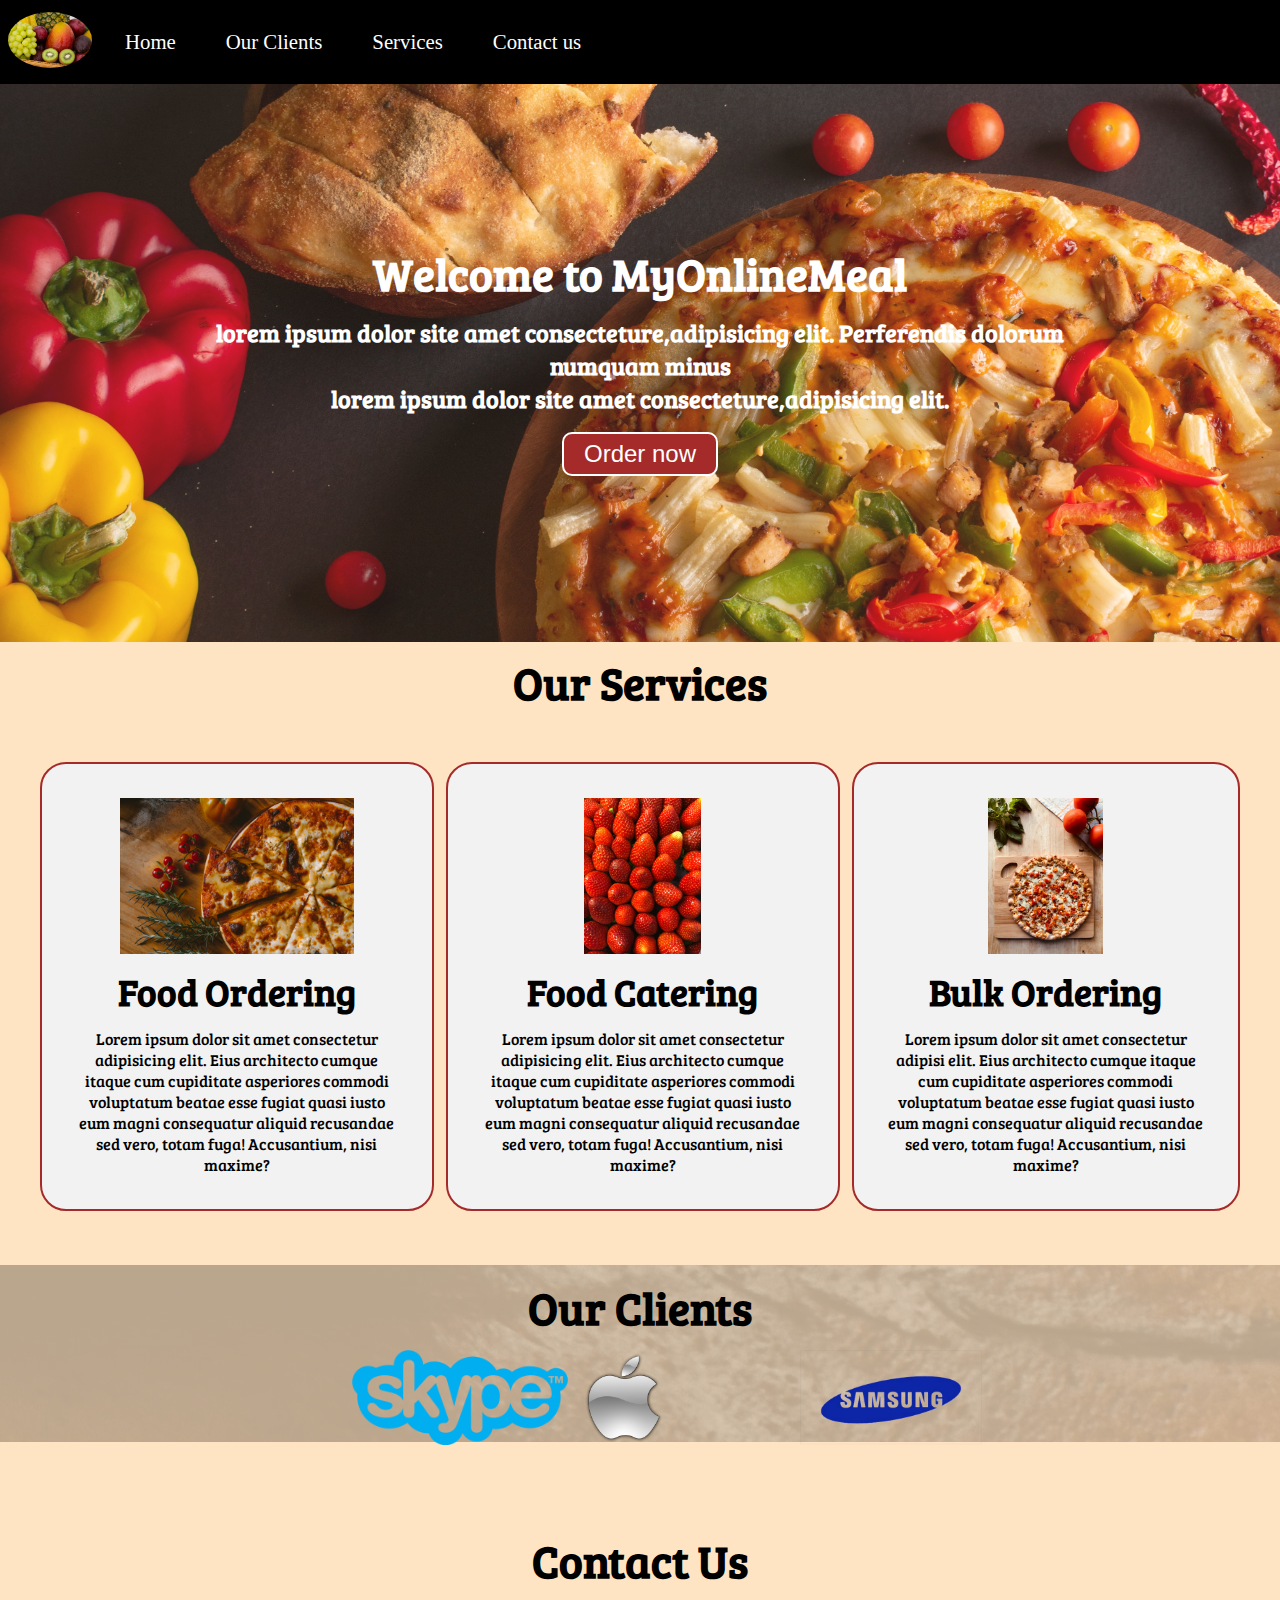
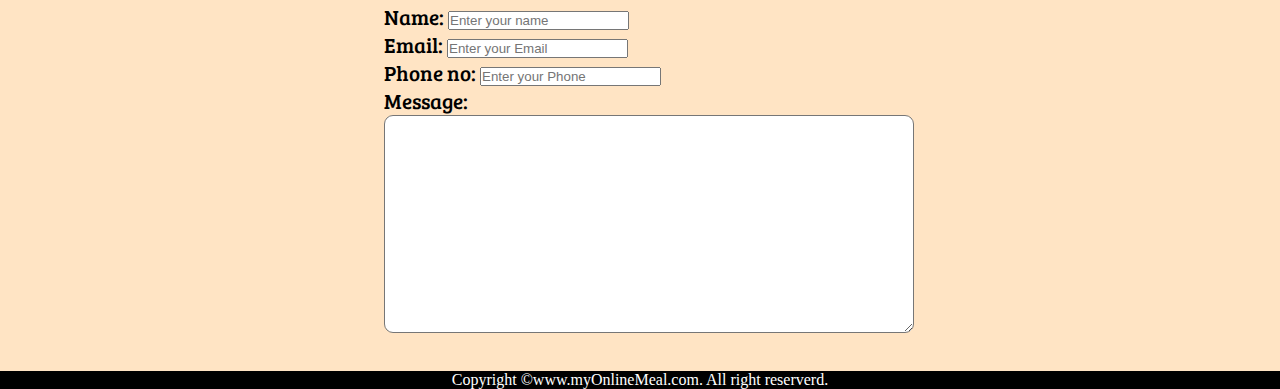
<file: index.html>
<!DOCTYPE html>
<html lang="en">
<head>
    <meta charset="UTF-8">
    <meta http-equiv="X-UA-Compatible" content="IE=edge">
    <meta name="viewport" content="width=device-width, initial-scale=1.0">
    <title>Arjuna Online  Food  Delivery Service in India| OnlineMeals.com</title>
    <link rel="stylesheet"href="style.css">
    <link rel="stylesheet"media="screen and (max-width:1170px)"href="phone.css">
    <link href="https://fonts.googleapis.com/css?family=Baloo+Bhai|Bree+Serif&display=swap"rel="stylesheet">
</head>
<body>
    <nav id="navbar">




        <div id="logo">
            <img src="h39k.jpg" alt="MyOnlineMeaL.com">
        </div>
        <ul>
            <li class="item"><a href="#home">Home</a></li>
            <li class="item"><a href="#client-section">Our Clients</a></li>
            <li class="item"><a href="#services-container">Services</a></li> 
            <li class="item"><a href="#contact">Contact us</a></li>
        </ul>
    </nav>
   <section id="home">



    <h1 class="h-primary">Welcome to MyOnlineMeal<h1> 
      <p>lorem ipsum dolor site amet consecteture,adipisicing 
        elit. Perferendis dolorum numquam minus</p>
    <p>lorem ipsum dolor site amet consecteture,adipisicing 
            elit.</p>
        <button class="btn">Order now</button>     
   </section> 
   <section id="services-container">
       <h1 class="h-primary center">Our Services</h1>
    <div id="services">
        <div class="box">
            <img src="h39i.jpg"alt="">
            <h2 class="h-secondary center">Food Ordering</h2>
            <p class="center">Lorem ipsum dolor sit amet consectetur adipisicing
                 elit. Eius architecto cumque itaque cum cupiditate 
                 asperiores commodi voluptatum beatae esse fugiat quasi
                 iusto eum magni consequatur aliquid recusandae sed vero,
                 totam fuga! Accusantium, nisi maxime?</p>
        </div>
        <div class="box">
            <img src="h39l.jpg"alt="">
            <h2 class="h-secondary center">Food Catering</h2>
            <p class="center">Lorem ipsum dolor sit amet consectetur adipisicing
                 elit. Eius architecto cumque itaque cum cupiditate 
                 asperiores commodi voluptatum beatae esse fugiat quasi
                 iusto eum magni consequatur aliquid recusandae sed vero,
                 totam fuga! Accusantium, nisi maxime?</p>
        </div>
        <div class="box">
            <img src="h39j.jpg"alt="">
            <h2 class="h-secondary center">Bulk Ordering</h2>
            <p class="center">Lorem ipsum dolor sit amet consectetur adipisi
                 elit. Eius architecto cumque itaque cum cupiditate 
                 asperiores commodi voluptatum beatae esse fugiat quasi
                 iusto eum magni consequatur aliquid recusandae sed vero,
                 totam fuga! Accusantium, nisi maxime?</p>
        </div>
    </div>
   </section>
   <section id="client-section">
    <h1 class="h-primary center">Our Clients</h1>
        <div id="clients">
            <div class="client-item">
            <img src="h39f.png"alt="Our Client">
            </div>
            <div class="client-item">
                <img src="h39g.png"alt="Our Client">
            </div>
            <div class="client-item">
                <img src="h39h.png"alt="Our Client">
            </div>
        </div>
   </section>
   <section id="contact">
      <h1 class="h-primary center">Contact Us</h1> 
      <div id="contact-box">
          <form action="">
              <div class="form-group">
                  <label for="name">Name:</label>
                  <input type="text" name="name"id="name"placeholder="Enter your name">
              </div>
              <div class="form-group">
                <label for="email">Email:</label>
                <input type="email" name="name"id="email"placeholder="Enter your Email">
            </div>
            <div class="form-group">
                <label for="phone">Phone no:</label>
                <input type="phone" name="name"id="phone"placeholder="Enter your Phone">
            </div>
            <div class="form-group">
                <label for="message">Message:</label>
                <textarea name="message"id="message"cols="30" rows="10"></textarea>
            </div>
          </form>
      </div>
   </section>
   <footer>
       <div class="center">
           Copyright &copy;www.myOnlineMeal.com. All right reserverd.
       </div>
   </footer>
</body>
</html>
</file>
<file: style.css>
*{
    margin:0px;
    padding: 0px;

}
body{
    background-color:bisque;
    overflow-x:hidden;
}
html{
    scroll-behavior: smooth;
}
:root{
    --navbar-height:5px;
}
#logo{
  margin:2px 2px;

}
#logo img{
  height:56px;
  margin:10px 6px;
  border-radius: 50%;
}
#navbar{
    position: sticky;
    top: 0px;
    align-items: center;
    display: flex;
    background-color: black;
    width: 100%;
    z-index: 1;
}
#navbar ul{
    display: flex;
    font-family: 'Baloo Bhai',cursive;
}
#navbar ::before{
    content:" ";
    position: absolute;
    height: 100%;
    width: 100%;
    z-index: -1;
    opacity:0.4;
}
#navbar ul li{
    list-style: none;
    font-size: 1.3rem;
}
#navbar ul li a{
    color: white;
    display:block;
    padding:3px 25px ;
    border-radius: 20px;
    text-decoration: none;
}
#navbar ul li a:hover{
    color: black;
    background-color: white;
}
#home{
    display:flex;
    flex-direction: column;
    padding: 3px 200px;
    height:550px;
    justify-content:center;
    align-items: center;

}
#home::before{
    content:" ";
    background: url('h39a.jpg') no-repeat center center/cover;
    position: absolute;
    height: 642px;
    top: 0px;
    left: 0px;
    width: 100%;
    z-index: -1;
    opacity:0.89;
}
#home h1{
    color:white;
    text-align: center;
}
#home p{
    color:white;
    text-align: center;
    font-size: 1.5rem;
    font-family: 'Bree Serif',serif;
}
#services{
    margin: 34px;
    display: flex;

}
#services .box{
     border: 2px solid brown;
     padding:34px ;
     margin: 3px 6px;
     border-radius: 26px;
     background-color: #f2f2f2;
     margin-bottom: 20px;
}  
#services .box img{
    height: 156px;
    margin: auto;
    display: block;
} 
#services .box p{
    font-family: 'Bree Serif',serif;
}
#client-section{
  position: relative; 
}
#client-section::before{
    content:"" ;
    position: absolute;
    background:url('h39i.jpg');
    width: 100%;
    height: 70%;
    z-index: -1;
    opacity: 0.3;
}
#clients{
    display: flex;
    justify-content: center;
    align-items: center;
    padding-bottom: 39px;
}
.client-item{
    height: 129px;
    width: 128px;
    margin: 0 48px;
}
#clients img{
    height: 95px;
}
#contact{
    position: relative;
}
#contact::before{
    content: " ";
    position:absolute;
    width: 100%;
    height: 100%;
    z-index: -1;
    opacity: 0.7;
    background:url('h39c.jpg') no repeat center center/cover;
}
#contact-box{
    display: flex;
    justify-content: center;
    align-items: center;
    padding-bottom:34px;

}
#contact-box textarea{
    width: 100%;
    padding: 0.5rem;
    border-radius: 9px;
    font-size: 1.1rem;

}
#contact-box form{
   width: 40%;
   
}
#contact-box label{
    font-size: 1.3rem;
    font-family: 'Bree Serif',serif;

}
footer{
    background:black;
    color: white;
    
}
.h-primary{
   font-size: 2.8rem;
   padding: 12px;
   font-family: 'Bree Serif',serif;
}
.h-secondary{
    font-family: 'Bree Serif',serif;
    font-size: 2.3rem;
    padding: 12px;
}
.btn{
    padding: 6px 20px;
    border:2px solid white;
    background-color: brown;
    color:white;
    margin: 17px;
    font-size: 1.5rem;
    cursor: pointer;
    border-radius: 10px;
}
.center{
    text-align: center;
}
</file>
<file: phone.css>
#navbar{
  flex-direction: column;

}
body{
   overflow-x: hidden;
}
#navbar ul li a{
   font-size: 1rem;
   padding: 0px 7px; 
}
#home{
  height: 370px;
  padding: 3px 28px;

}
#home::before{
    height: 480px;
}
#home p{
   font-size: 13px; 
}
#services{
   flex-direction: column;
}
#services .box{
   padding: 14px;
   margin: 2px 0px;
   margin-bottom: 20px;

}
#clients{
   flex-wrap:wrap-reverse;

}
#clients img{
    width: 70px;
    height: auto;
    padding: 0px 0px;
}
#contact-box form{
    width: 80%;

}
.h-primary{
    font-size: 26px;
}
.btn{
   font-size: 13px; 
   padding: 4px 8px;

}
</file>
